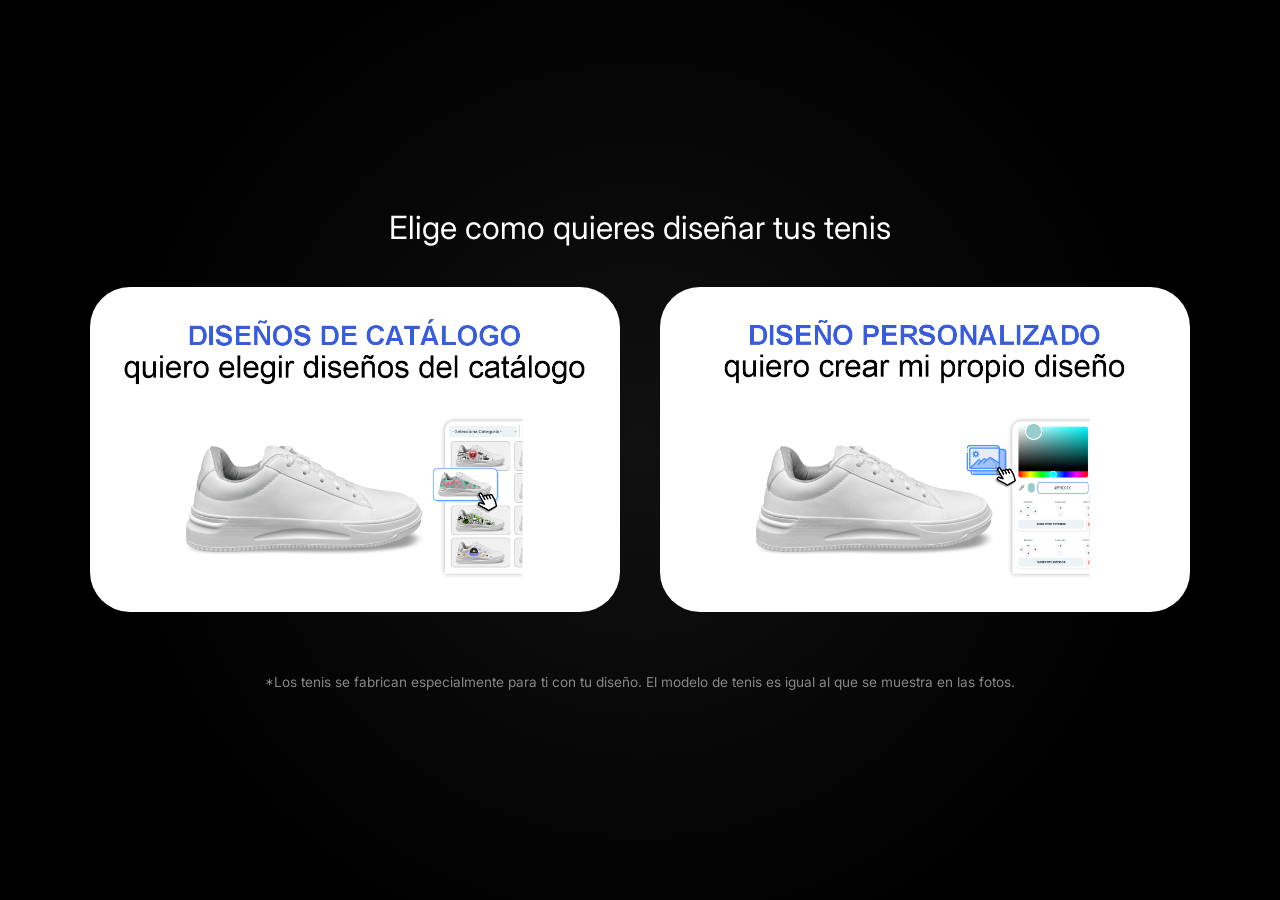
<file: public/options.html>
<!DOCTYPE html>
<html lang="es">

<head>
    <meta charset="UTF-8">
    <meta name="viewport" content="width=device-width, initial-scale=1.0">
    <title>Elige tu Opción - ESNIKIS®</title>
    <link rel="preconnect" href="https://fonts.googleapis.com">
    <link rel="preconnect" href="https://fonts.gstatic.com" crossorigin>
    <link href="https://fonts.googleapis.com/css2?family=Inter:wght@400;700;800&display=swap" rel="stylesheet">
    <link rel="stylesheet" href="options.css">
    <link rel="icon" type="image/x-icon" href="favicon.ico">
</head>

<body>
    <div class="options-container">
        <h1 class="options-title">Elige como quieres diseñar tus tenis</h1>

        <div class="options-grid">
            <a href="https://app.esnikis.com/solo-catalogo" class="option-card" target="_blank">
                <img src="img-opcion-a.png">
            </a>

            <a href="https://app.esnikis.com/solo-custom" class="option-card" target="_blank">
                <img src="img-opcion-b.png">
            </a>
        </div>

        <div class="options-footer">
            <p class="footer-note">*Los tenis se fabrican especialmente para ti con tu diseño. El modelo de tenis es
                igual al que se muestra en las fotos. </p>
        </div>
    </div>
</body>

</html>
</file>
<file: public/options.css>
@import url('https://fonts.googleapis.com/css2?family=Bebas+Neue&family=Inter:wght@400;600;700;800&display=swap');

* {
    margin: 0;
    padding: 0;
    box-sizing: border-box;
}

body {
    background-color: #000;
    background-image: radial-gradient(circle at center, #111 0%, #000 70%);
    color: #fff;
    font-family: 'Inter', sans-serif;
    min-height: 100vh;
    display: flex;
    justify-content: center;
    align-items: center;
    padding: 20px;
    overflow-x: hidden;
}

.options-container {
    width: 100%;
    max-width: 1100px;
    text-align: center;
}

.options-title {
    font-family: 'Inter', sans-serif;
    font-size: 2rem;
    font-weight: 400;
    padding-bottom: 40px;
    animation: fadeInDown 0.8s ease-out;
}

.options-grid {
    display: flex;
    flex-wrap: wrap;
    gap: 40px;
    justify-content: center;
    perspective: 1000px;
}

.option-card {
    background-color: transparent;
    padding: 0;
    text-decoration: none;
    transition: all 0.5s cubic-bezier(0.23, 1, 0.32, 1);
    display: flex;
    flex-direction: column;
    align-items: center;
    flex: 1;
    min-width: 280px;
    max-width: 530px;
    animation: fadeInUp 0.8s ease-out forwards;
    opacity: 0;
    position: relative;
}

.option-card:nth-child(2) {
    animation-delay: 0.15s;
}

.option-card:nth-child(3) {
    animation-delay: 0.3s;
}

.option-card:nth-child(4) {
    animation-delay: 0.45s;
}

.option-card:hover img {
    box-shadow: 0 25px 60px rgba(159, 159, 159, 0.5);
    transform: translateY(-15px) scale(1.02);
}

.option-card img {
    width: 100%;
    height: auto;
    display: block;
    border-radius: 40px;
    transition: all 0.5s cubic-bezier(0.23, 1, 0.32, 1);
}

.options-footer {
    margin-top: 60px;
    opacity: 0;
    animation: fadeInUp 0.8s ease-out 0.4s forwards;
    padding: 0 20px;
}

.footer-note {
    font-size: 0.85rem;
    color: #888;
    margin: 0 auto;
    line-height: 1.5;
    font-weight: 400;
}

/* Animations */
@keyframes fadeInDown {
    from {
        opacity: 0;
        transform: translateY(-40px);
    }

    to {
        opacity: 1;
        transform: translateY(0);
    }
}

@keyframes fadeInUp {
    from {
        opacity: 0;
        transform: translateY(40px);
    }

    to {
        opacity: 1;
        transform: translateY(0);
    }
}

/* Responsive */
@media (max-width: 768px) {
    .options-title {
        font-size: 1.7rem;
        margin-bottom: 5px;
    }

    .option-card {
        min-width: 280px;
        max-width: 400px;
    }
}
</file>
